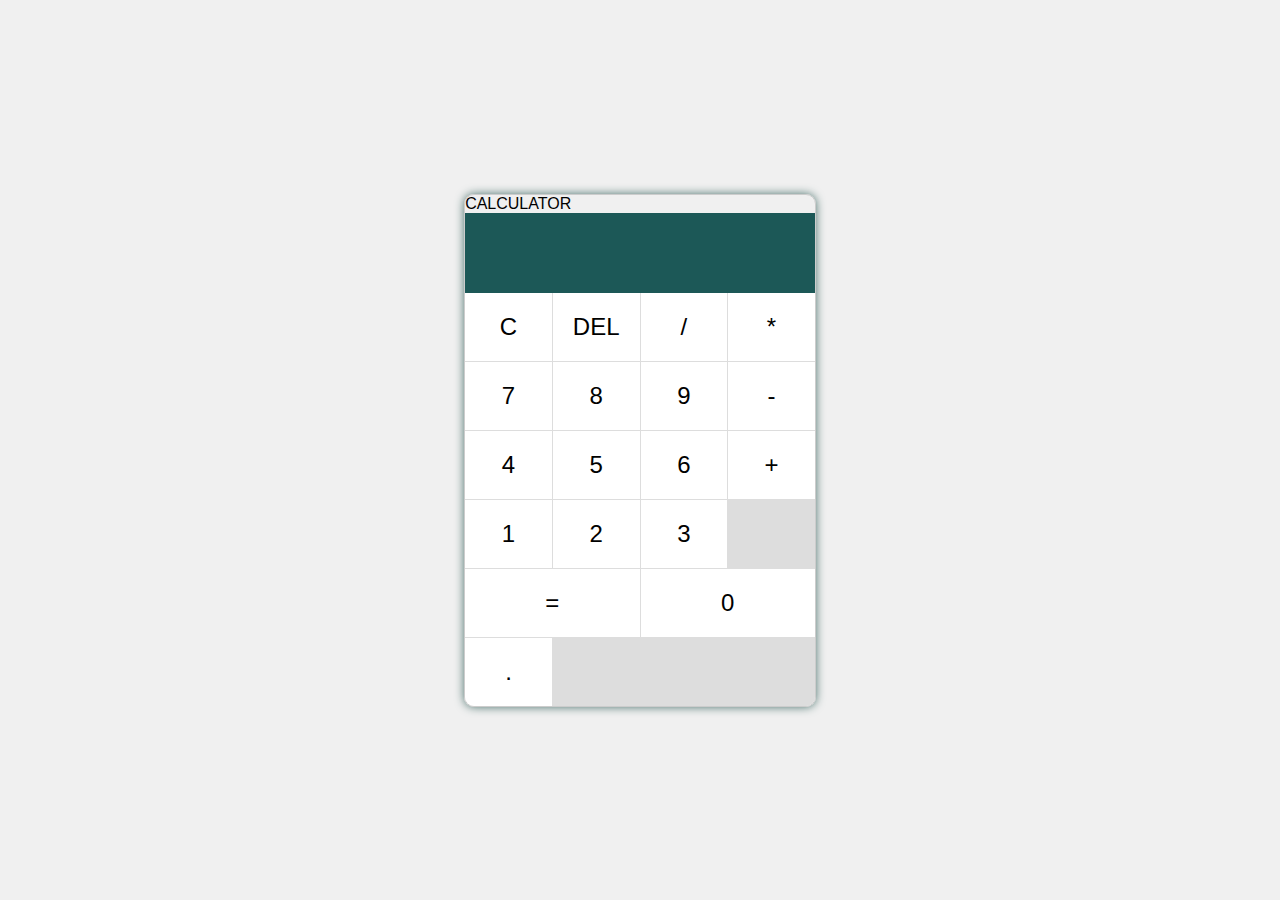
<file: Calculator/index.html>
<!DOCTYPE html>
<html lang="en">
<head>
    <meta charset="UTF-8">
    <meta name="viewport" content="width=device-width, initial-scale=1.0">
    <title>Basic Calculator</title>
    <link rel="stylesheet" href="styles.css">
</head>
<body>
    <div class="calculator">
        CALCULATOR 
        <div class="display" id="display"></div>
        <div class="buttons">
            <button class="btn" onclick="clearDisplay()">C</button>
            <button class="btn" onclick="deleteLast()">DEL</button>
            <button class="btn" onclick="appendCharacter('/')">/</button>
            <button class="btn" onclick="appendCharacter('*')">*</button>
            <button class="btn" onclick="appendCharacter('7')">7</button>
            <button class="btn" onclick="appendCharacter('8')">8</button>
            <button class="btn" onclick="appendCharacter('9')">9</button>
            <button class="btn" onclick="appendCharacter('-')">-</button>
            <button class="btn" onclick="appendCharacter('4')">4</button>
            <button class="btn" onclick="appendCharacter('5')">5</button>
            <button class="btn" onclick="appendCharacter('6')">6</button>
            <button class="btn" onclick="appendCharacter('+')">+</button>
            <button class="btn" onclick="appendCharacter('1')">1</button>
            <button class="btn" onclick="appendCharacter('2')">2</button>
            <button class="btn" onclick="appendCharacter('3')">3</button>
            <button class="btn span-two" onclick="calculateResult()">=</button>
            <button class="btn span-two" onclick="appendCharacter('0')">0</button>
            <button class="btn" onclick="appendCharacter('.')">.</button>
        </div>
    </div>
    <script src="script.js"></script>
</body>
</html>
</file>
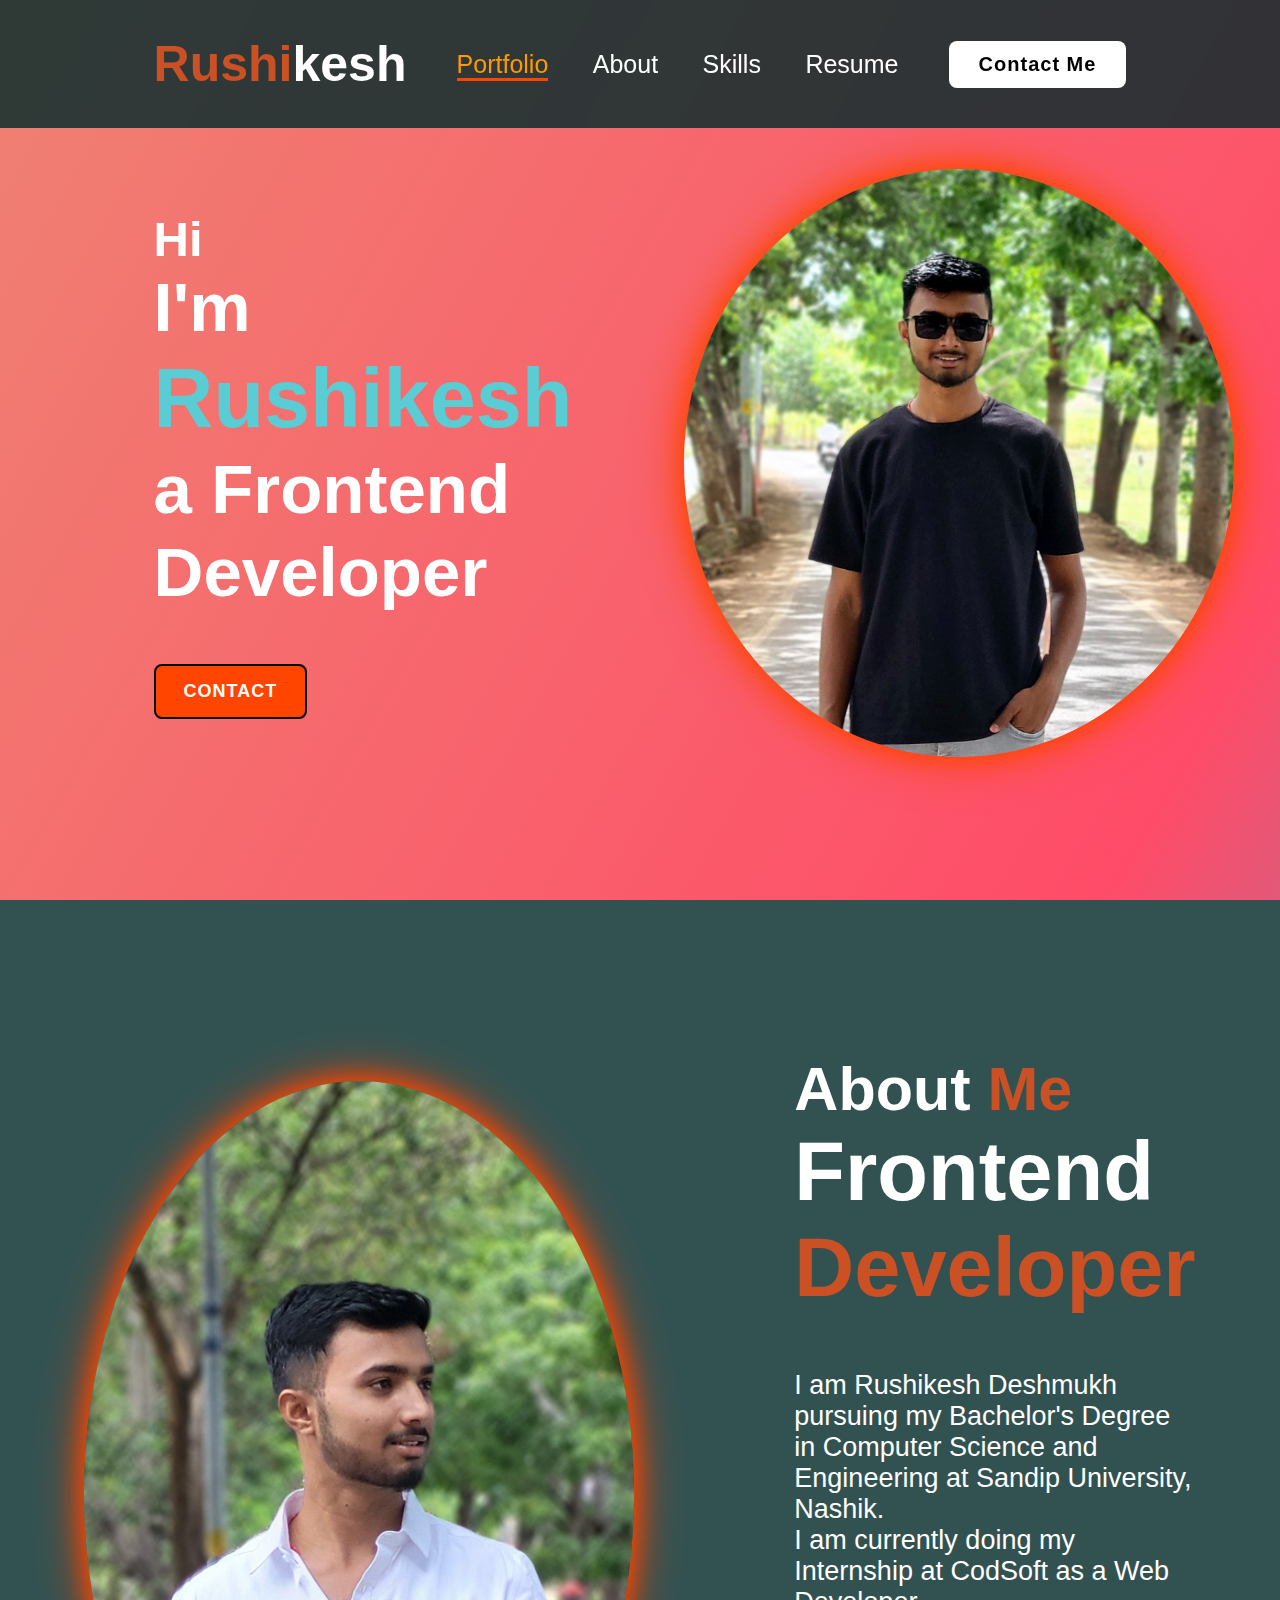
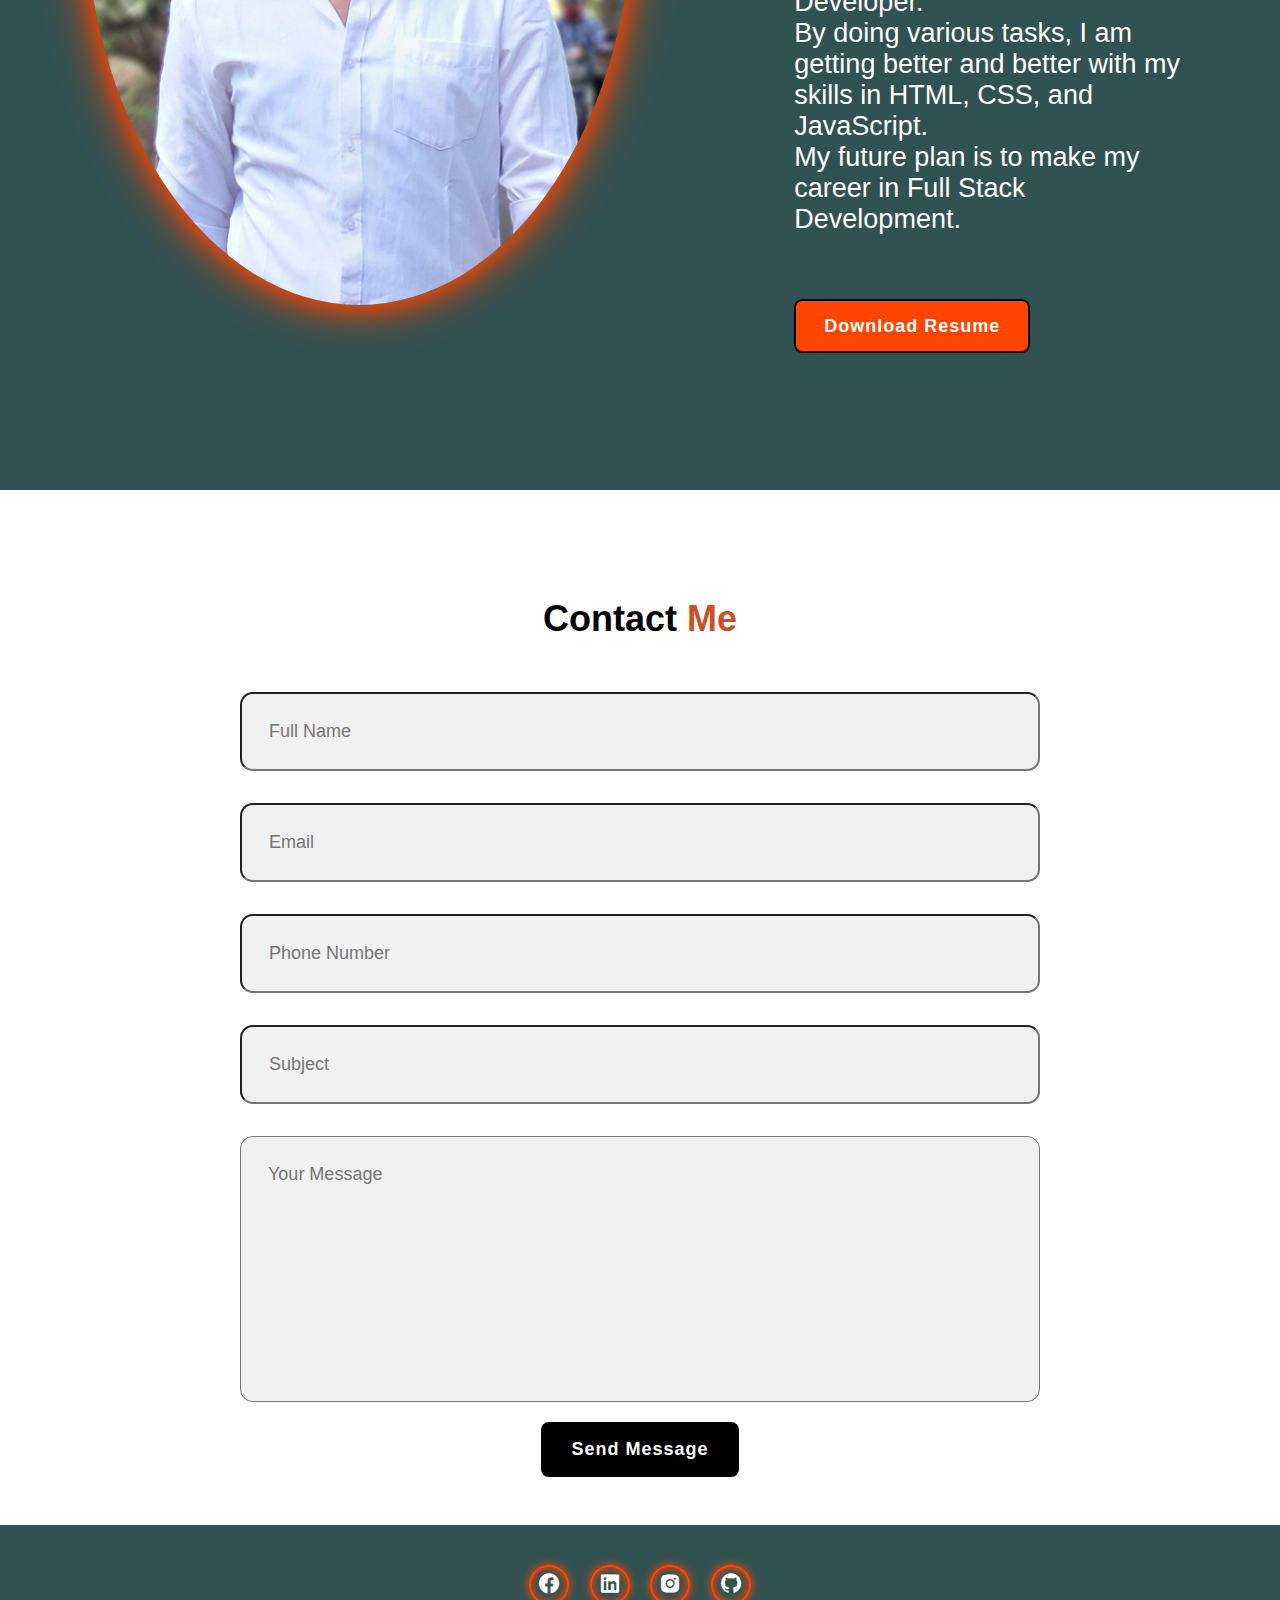
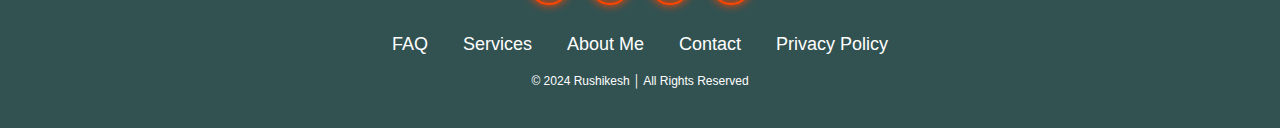
<file: Portfolio/index.html>
<!DOCTYPE html>
<html lang="en">

<head>
    <meta charset="UTF-8">
    <meta name="viewport" content="width=device-width, initial-scale=1.0">
    <title>Rushi's Portfolio</title>
    <link rel="stylesheet" href="style.css">
    <link href='https://unpkg.com/boxicons@2.1.4/css/boxicons.min.css' rel='stylesheet'>
    <link href="https://cdn.jsdelivr.net/npm/bootstrap@5.3.0-alpha3/dist/css/bootstrap.min.css" rel="stylesheet" integrity="sha384-KK94CHFLLe+nY2dmCWGMq91rCGa5gtU4mk92HdvYe+M/SXH301p5ILy+dN9+nJOZ" crossorigin="anonymous">
</head>

<body>
    <header class="header">
        <a href="" class="logo"><span>Rushi</span>kesh</a>
        <nav class="navbar">
            <a href="" class="active">Portfolio</a>
            <a href="#about">About</a>
            <a href="skill.html">Skills</a>
            <a href="Rushikesh's Resume.pdf">Resume</a>
        </nav>
        <a href="mailto:rd8834172@gmail.com" class="contact">Contact Me</a>
    </header>

    <section class="gradient-background">
        <div class="home-content">
            <h3>Hi</h3>
            <h1>I'm <span>Rushikesh <br></span>a Frontend Developer</h1>
            <div class="btn-box">
                <a href="mailto:rd8834172@gmail.com" class="btn-2">CONTACT</a>
            </div>
        </div>
        <div class="img-box">
            <img src="Pimg.jpeg" alt="Rushikesh's Picture" width="550px">
        </div>
    </section>

    <section class="about" id="about">
        <div class="about-img">
            <img src="20240615_121412.jpg" alt="Rushikesh working" width="550px">
        </div>
        <div class="about-content">
            <h2 class="heading">About <span>Me</span></h2>
            <h3>Frontend <span>Developer</span></h3>
            <p>I am Rushikesh Deshmukh pursuing my Bachelor's Degree in Computer Science and Engineering at Sandip University, Nashik. <br>
                I am currently doing my Internship at CodSoft as a Web Developer. <br>
                By doing various tasks, I am getting better and better with my skills in HTML, CSS, and JavaScript. <br>
                My future plan is to make my career in Full Stack Development.</p>
            <a href="Rushikesh's Resume.pdf" class="btn-2">Download Resume</a>
        </div>
    </section>

    <section class="contact-form">
        <h2 class="contact-me">Contact <span>Me</span></h2>
        <form action="submit_form.php" method="post">
            <div class="input-box">
                <input type="text" name="name" placeholder="Full Name" required>
                <input type="email" name="email" placeholder="Email" required>
            </div>
            <div class="input-box">
                <input type="number" name="phone" placeholder="Phone Number" required>
                <input type="text" name="subject" placeholder="Subject" required>
            </div>
            <textarea name="message" cols="30" rows="10" placeholder="Your Message" required></textarea>
            <input type="submit" value="Send Message" class="btn-1">
        </form>
    </section>

    <footer class="footer">
        <div class="social">
            <a href="https://www.facebook.com/profile.php?id=100051829414985"><i class='bx bxl-facebook-circle'></i></a>
            <a href="https://www.linkedin.com/in/rushikesh-deshmukh-035550289/"><i class='bx bxl-linkedin-square'></i></a>
            <a href="https://www.instagram.com/r.i.s.h.i_1705/"><i class='bx bxl-instagram-alt'></i></a>
            <a href="https://github.com/rd8834172"><i class='bx bxl-github'></i></a>
        </div>
        <ul class="list">
            <li><a href="#">FAQ</a></li>
            <li><a href="#">Services</a></li>
            <li><a href="#about">About Me</a></li>
            <li><a href="mailto:rd8834172@gmail.com">Contact</a></li>
            <li><a href="#">Privacy Policy</a></li>
        </ul>
        <p class="copyright">© 2024 Rushikesh │ All Rights Reserved </p>
    </footer>
</body>

</html>
</file>
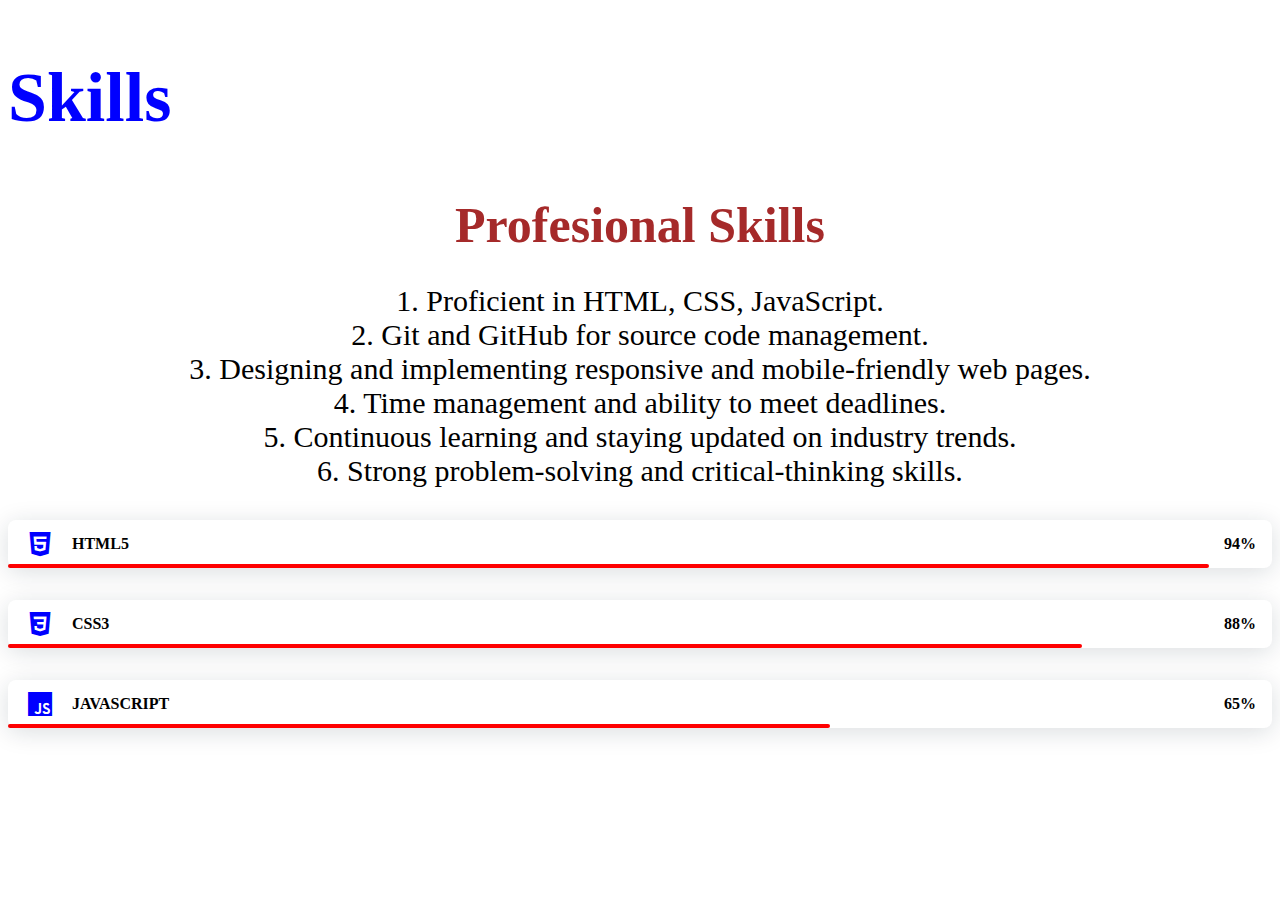
<file: Portfolio/skill.html>
<!DOCTYPE html>
<html lang="en">
<head>
    <meta charset="UTF-8">
    <meta name="viewport" content="width=device-width, initial-scale=1.0">
    <title>Rushi's skills</title>
    <link rel="stylesheet" href="skill.css">
    <link href='https://cdn.jsdelivr.net/npm/boxicons@2.0.5/css/boxicons.min.css' rel='stylesheet'>
</head>
<body>
    <!--===== SKILLS =====-->
    <section class="skills section" id="skills">
        <h2 class="section-title">Skills</h2>

        <div class="skills__container bd-grid">          
            <div>
                <h2 class="skills__subtitle">Profesional Skills</h2>
                <p class="skills__text">1. Proficient in HTML, CSS, JavaScript.<br>
                                        2. Git and GitHub for source code management.<br>
                                        3. Designing and implementing responsive and mobile-friendly web pages.<br>
                                        4. Time management and ability to meet deadlines.<br>
                                        5. Continuous learning and staying updated on industry trends.<br>
                                        6. Strong problem-solving and critical-thinking skills.</p>
                <div class="skills__data">
                    <div class="skills__names">
                        <i class='bx bxl-html5 skills__icon'></i>
                        <span class="skills__name">HTML5</span>
                    </div>
                    <div class="skills__bar skills__html">

                    </div>
                    <div>
                        <span class="skills__percentage">94%</span>
                    </div>
                </div>
                <div class="skills__data">
                    <div class="skills__names">
                        <i class='bx bxl-css3 skills__icon'></i>
                        <span class="skills__name">CSS3</span>
                    </div>
                    <div class="skills__bar skills__css">
                        
                    </div>
                    <div>
                        <span class="skills__percentage">88%</span>
                    </div>
                </div>
                <div class="skills__data">
                    <div class="skills__names">
                        <i class='bx bxl-javascript skills__icon' ></i>
                        <span class="skills__name">JAVASCRIPT</span>
                    </div>
                    <div class="skills__bar skills__js">
                        
                    </div>
                    <div>
                        <span class="skills__percentage">65%</span>
                    </div>
                </div>
                
                </div>
            </div>
        </div>
    </section>

    
</body>
</html>
</file>
<file: Calculator/styles.css>
body {
    display: flex;
    justify-content: center;
    align-items: center;
    height: 100vh;
    background-color: #f0f0f0;
    margin: 0;
    font-family: Arial, sans-serif;
}

.calculator {
    border: 1px solid #ccc;
    border-radius: 10px;
    overflow: hidden;
    box-shadow: 0 0 10px rgba(74, 113, 108, 0.988);
}

.display {
    background-color: #054847e7;
    color: white;
    font-size: 2em;
    padding: 10px;
    text-align: right;
    word-wrap: break-word;
    min-height: 60px;
}

.buttons {
    display: grid;
    grid-template-columns: repeat(4, 1fr);
    gap: 1px;
    background-color: #ddd;
}

.btn {
    background-color: white;
    border: none;
    padding: 20px;
    font-size: 1.5em;
    cursor: pointer;
    outline: none;
    transition: background-color 0.3s;
}

.btn:hover {
    background-color: #f0f0f0;
}

.span-two {
    grid-column: span 2;
}
</file>
<file: Portfolio/style.css>
*{
    margin: 0;
    padding: 0;
    box-sizing: border-box;
    font-family: 'Poppins',sans-serif;
    text-decoration: none;
    list-style: none;
}
.header{
    position: fixed;
    top: 0;
    left: 0;
    width: 100%;
    padding: 35px 12%;
    background-color: rgba(3, 42, 42, 0.81);
    backdrop-filter: blur(10px);
    display: flex;
    justify-content: space-between;
    align-items: center;
    z-index: 100;
}
.logo{
    font-size: 50px;
    color: white;
    font-weight: 600;
    transition: 0.3 ease;

}
.logo:hover{
    color: rgb(255, 153, 0);
    text-shadow: 0 0 25px rgb(204, 99, 99),
                 0 0 50px rgb(200, 111, 70);
    transform: scale(1.1);            
}
span{
    color:rgb(203, 81, 37);
}
.home-content span{
    color: #59cdd3;
    font-weight: 700;
    font-size: larger;
}
.navbar a{
  font-size: 25px;
  color: white;
  font-weight: 500;
  margin: 0 20px;
  border-bottom: 3px solid transparent;
  transition: 0.3s ease;

}
.navbar a:hover,
.navbar a.active{
    color: rgb(255, 153, 0);
    border-bottom: 3px solid orangered;
}
.contact{
    padding: 10px 28px;
    background-color: white;
    color: black;
    border: 2px solid transparent;
    border-radius: 8px;
    font-size: 20px;
    letter-spacing: 1px;
    font-weight: 600;
    transition: 0.3s ease;
}
.contact:hover{
    background-color: orangered;
    box-shadow: 0 0 25px orangered;
    color: white;
}

.gradient-background {
    background: linear-gradient(300deg, #00bfff, #ff4c68, #ef8172);
    background-size: 180% 180%;
    animation: gradient-animation 7s ease infinite;
  }
  
  @keyframes gradient-animation {
    0% {
      background-position: 0% 50%;
    }
    50% {
      background-position: 100% 50%;
    }
    100% {
      background-position: 0% 50%;
    }
  }
  
  .icon-square {
    width: 3rem;
    height: 3rem;
    border-radius: 0.75rem;
  }
  
  .profile-img {
    border-radius: 50%;
    height: 100px;
  }
  
.gradient-background{
    width: 100%;
    min-height: 100vh;
    background: ;
    display: flex;
    align-items: center;
    gap: 7em;
    padding: 30px 12% 0;

}
.home-content{
    max-width: 800px;
}
.home-content h3{
  font-size: 49px;
  color:white;
}
.home-content h1{
    font-size: 69px;
    line-height: 1.2;
    color: white;
}

.btn-box{
    width: 345px;
    display: flex;
    gap: 2em;
    margin-top: 50px;
}
.btn-1{
    padding: 15px 28px;
    background-color: black;
    color: white;
    border: 2px solid transparent;
    border-radius: 8px;
    font-size: 18px;
    letter-spacing: 1px;
    font-weight: 600;
    transition: 0.3s ease;
    cursor: pointer;
}
.btn-1:hover{
    background-color: white;
    color: black;
    border: 2px solid black;
    

}
.btn-2{
    padding: 15px 28px;
    background-color: orangered;
    color: white;
    border: 2px solid black;
    border-radius: 8px;
    font-size: 18px;
    letter-spacing: 1px;
    font-weight: 600;
    transition: 0.3s ease;
    cursor: pointer;
}

.btn-2:hover{
    background-color: white;
    color: orangered;
}
.img-box img{
    border-radius: 50%;
    width: 550px;
    box-shadow: 0 0 25px orangered,
                0 0 50px orangered;
                border-radius: 50%;
}
::-webkit-scrollbar{
    width: 15px;
}
::-webkit-scrollbar-thumb{
    background-color: orangered;
}
::-webkit-scrollbar-track{
    background-color: rgba(0, 0, 0, 0.6);
    width: 50px;
}
.about{
    display: flex;
    justify-content: center;
    align-items: center;
    padding: 12% 8%;
    gap: 10em;
    background: rgba(3, 42, 42, 0.81);;
}
.about-img img{
    position: relative;
    width: 550px;
    box-shadow: 0 0 25px orangered,
                0 0 50px orangered;
                border-radius: 50%;
                 
}
.about-content h2{
    text-align: left;
    color: white;
    font-size: 61px;
}
.about-content h3{
    font-size: 83px;
    color: white;
}
.about-content p{
    color: white;
    font-size: 27px;
    margin: 2em 0 3em;
}

.contact-form h2{
    text-align: center;
    margin-top: 3em;
    margin-bottom: 1em;
    font-size: 36px;
}
.contact-form form{
    max-width: 50em;
    margin: 1rem auto;
    text-align: center;
    margin-bottom: 3em;
}
.contact-form form .input-box{
    display: flex;
    justify-content: center;
    flex-wrap: wrap;
}

.contact-form form .input-box input,
.contact-form form textarea{
    width: 100%;
    padding: 1.5em;
    font-size: 18px;
    color: black;
    background: rgb(241, 241, 241);
    border-radius: .8rem;
    margin: 1rem 0;
    resize: none;
}
.footer{
    position: relative;
    bottom: 0;
    width: 100%;
    padding: 40px 0;
    background-color:  rgba(3, 42, 42, 0.81);
}
.footer .social{
    text-align: center;
    padding-bottom: 25px;
    color: white;

}
.footer .social a{
    font-size: 24px;
    color: white;
    border: 2px solid orangered;
    width: 40px;
    height: 40px;
    line-height: 38px;
    display: inline-block;
    text-align: center;
    border-radius: 50%;
    margin: 0 8px;
    box-shadow: inset 0 0 10px orangered, 0 0 10px orangered;
    transition: 0.3s ease;

}
.footer .social a:hover{
    transform: scale(1.2)translateY(-10px);
    color: orangered;
    border: 2px solid orangered;

}
.footer ul{
    margin-top: 0;
    padding: 0;
    font-size: 18px;
    line-height: 1.6;
    margin-bottom: 0;
    text-align: center;
}
.footer ul li a{
    color: white;
    border-bottom: 3px solid transparent;
    transition: 0.3s ease;
}
.footer ul li a:hover{
    border-bottom: 3px solid orangered;
}
.footer ul li{
    display: inline-block;
    padding: 0 15px;
}
.footer .copyright{
    margin-top: 15px;
    text-align: center;
    font-size: 12px;
    color: white;
}
</file>
<file: Portfolio/skill.css>
/*===== GOOGLE FONTS =====*/
@import url("https://fonts.googleapis.com/css2?family=Poppins:wght@400;600;700&display=swap");
/*===== VARIABLES CSS =====*/
:root {
  --header-height: 3rem;
  --font-semi: 600;
  /*===== Colores =====*/
  /*Purple 260 - Red 355 - Blue 224 - Pink 340*/
  /* HSL color mode */
  --hue-color: 54;
  --first-color: hsl(var(--hue-color), 89%, 60%);
  --second-color: hsl(var(--hue-color), 56%, 12%);
  /*===== Fuente y tipografia =====*/
  --body-font: 'Poppins', sans-serif;
  --big-font-size: 2rem;
  --h2-font-size: 1.25rem;
  --normal-font-size: .938rem;
  --smaller-font-size: .75rem;
  /*===== Margines =====*/
  --mb-2: 1rem;
  --mb-4: 2rem;
  --mb-5: 2.5rem;
  --mb-6: 3rem;
  /*===== z index =====*/
  --z-back: -10;
  --z-fixed: 100;
}

@media screen and (min-width: 968px) {
  :root {
    --big-font-size: 3.5rem;
    --h2-font-size: 2rem;
    --normal-font-size: 1rem;
    --smaller-font-size: .875rem;
  }
}
.section-title{
    font-size: 70px;
    color: blue;
}
.skills__container {
    width: 100%;
    row-gap: 2rem;
    text-align: center;
  }
  
  .skills__subtitle {
    margin-bottom: var(--mb-2);
    font-size: 50px ;
    color: brown;
  }
  
  .skills__text {
    margin-bottom: var(--mb-4);
    font-size: 30px;
  }
  
  .skills__data {
    display: flex;
    justify-content: space-between;
    align-items: center;
    position: relative;
    font-weight: var(--font-semi);
    padding: .5rem 1rem;
    margin-bottom: var(--mb-4);
    border-radius: .5rem;
    box-shadow: 0px 4px 25px rgba(14, 36, 49, 0.15);
  }
  
  .skills__icon {
    font-size: 2rem;
    margin-right: var(--mb-2);
    color: blue;
  }
  
  .skills__names {
    display: flex;
    align-items: center;
  }
  
  .skills__bar {
    position: absolute;
    left: 0;
    bottom: 0;
    background-color: red;
    height: .25rem;
    border-radius: .5rem;
    z-index: var(--z-back);
    
  }
  
  .skills__html {
    width: 95%;
  }
  
  .skills__css {
    width: 85%;
  }
  
  .skills__js {
    width: 65%;
  }
  
  .skills__ux {
    width: 85%;
  }
  
  .skills__img {
    border-radius: .5rem;
  }
</file>
